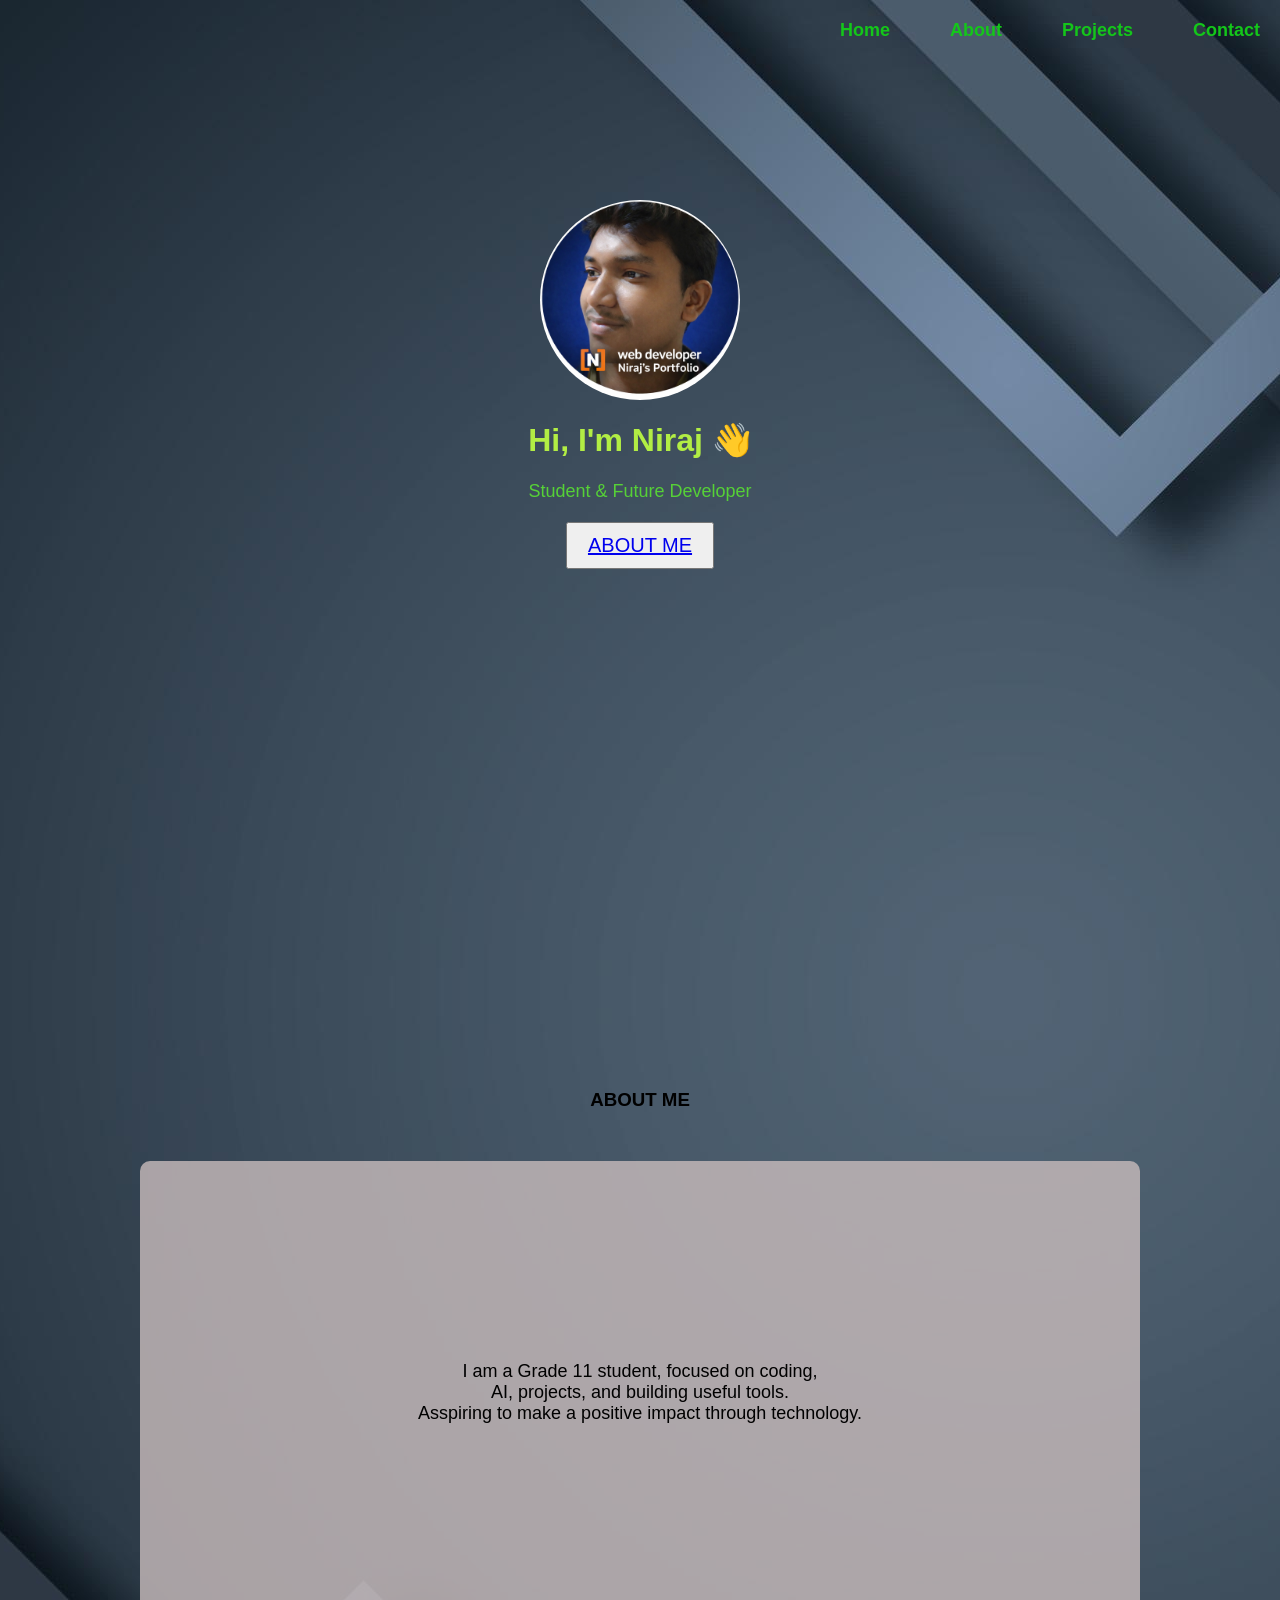
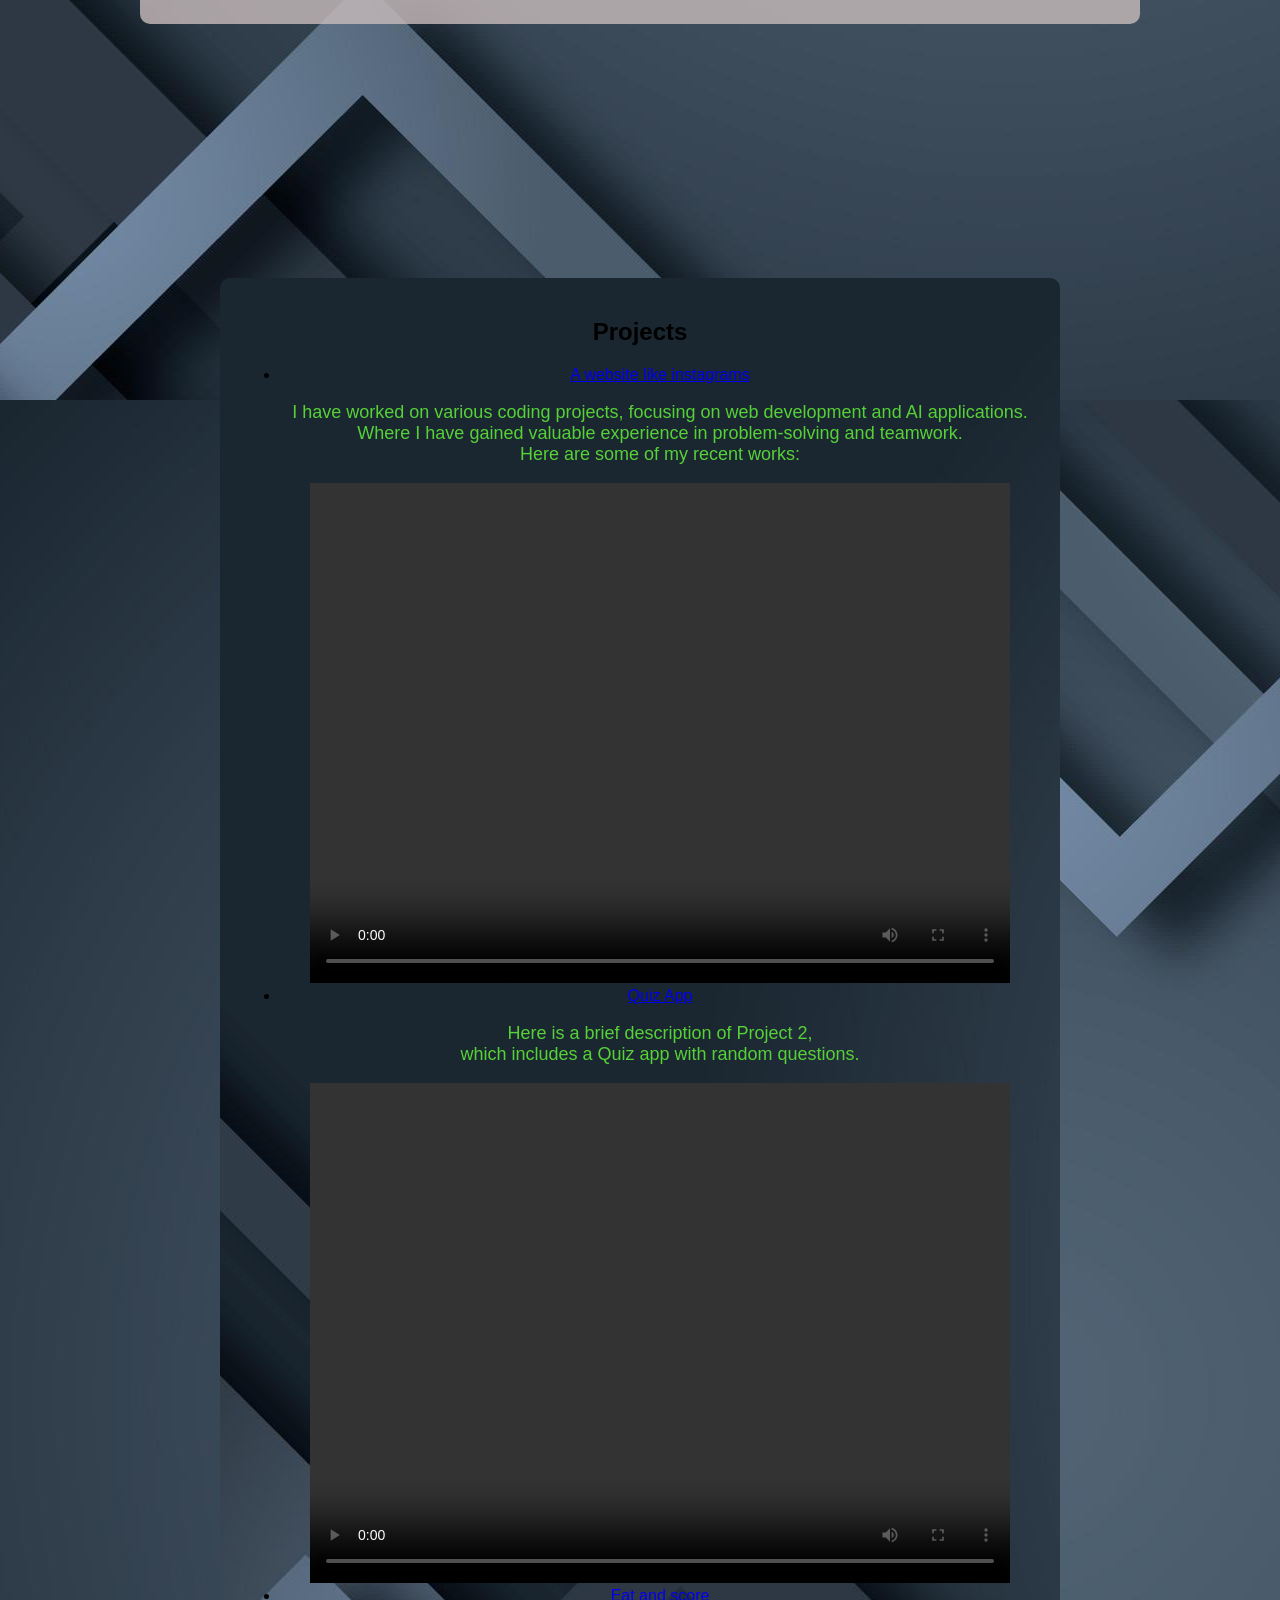
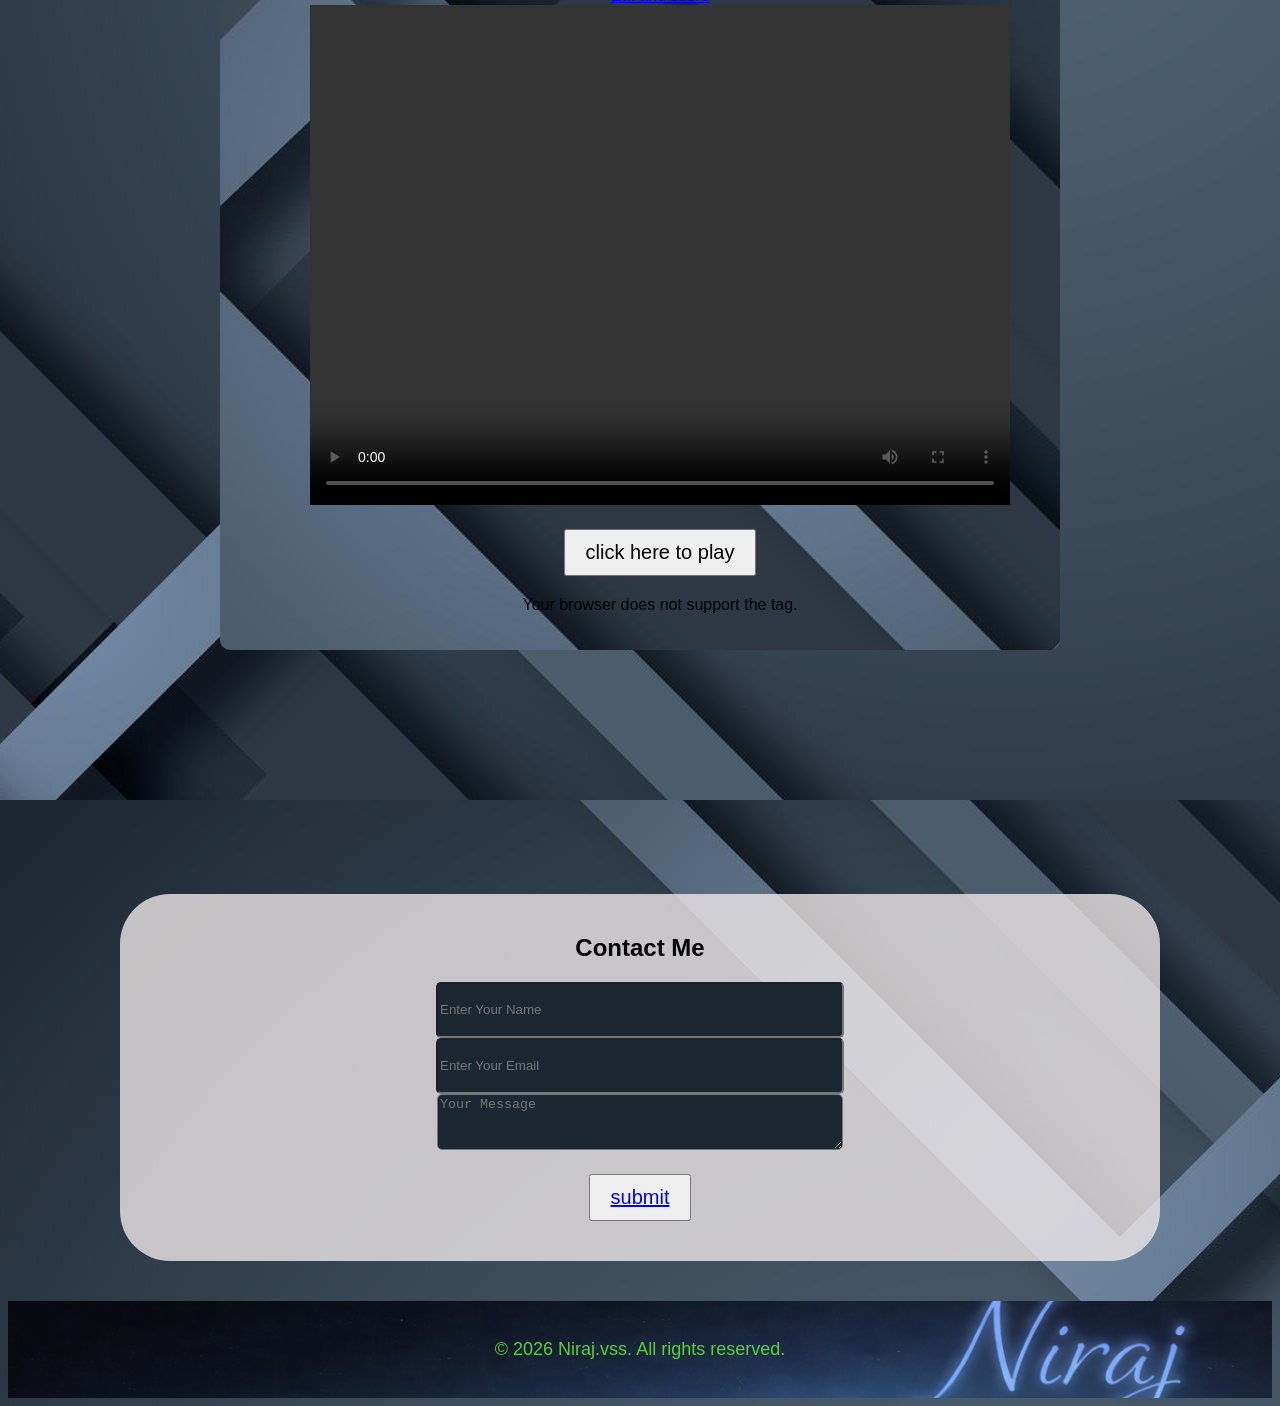
<file: index.html>
<!DOCTYPE html>
<html>
    <head>
     <title>
        Niraj.vss/#hero
     </title>
     <link rel="stylesheet" href="cv website structure.css">
    </head>


    <body background="">
        
        <div class="hero">
            <img src="profile pic.png">
         <h1>Hi, I'm Niraj 👋</h1>
         <p>Student & Future Developer</p>
        </div>

         <button ><a href="About Me.html">ABOUT ME</a></button>
        
        <h3 align="center" style="padding-top: 500px">ABOUT ME</h3>

        <div class="ABOUT">
            <p1> I am a Grade 11 student, focused on coding,<br> AI, projects, and building useful tools.<br>Asspiring to make a positive impact through technology.</p1>
        </div>

        

        <div class="canvas">
            <canvas class="connecting-dots">

            </canvas>
        </div>

         <nav class="navigation-bar">
            <ul class="navigation">
                <li class="navigation-item navigation-item--active" id="nav-hero"><a href="#hero">Home</a></li>
                <li class="navigation-item" id="nav-about"><a href="About Me.html">About</a></li>
                <li class="navigation-item" id="nav-projects"><a href="Quiz app.mp4">Projects</a></li>
                <li class="navigation-item" id="nav-contact"><a href="contact.html">Contact</a></li>

            </ul>
        </nav>
        <div class="projects">
            <h2>Projects</h2>
            <ul>
                <li><a href="project1.html">A website like instagrams</a>
                <p>I have worked on various coding projects, focusing on web development and AI applications.<br> Where I have gained valuable experience in problem-solving and teamwork.<br>Here are some of my recent works:</p>
            <video controls  width="700px" height="500px" align="center">
                <source src="insta.mp4" type="video/mp4">
                Your browser does not support the video tag.
            </video>

            </li>
                <li><a href="project2.html">Quiz App</a>
            <p> Here is a brief description of Project 2,<br>which includes a Quiz app with random questions.</p>
                <video controls  width="700px" height="500px" align="center">
                    <source src="Quiz app.mp4" type="video/mp4">
                    Your browser does not support the video tag.    
        </li>
                <li><a href="project3.html">Eat and score</a>
                <video controls  width="700px" height="500px" align="center">
                    <source src="Eat and score.mp4" type="video/mp4">
                    </video>
                    <button <a href="https://scratch.mit.edu/projects/1260442767" target="_blank">click here to play</a></button>
                    Your browser does not support the tag.
                
                </li>
            </ul>
        </div>

       <div class="canvas">
            <canvas class="connecting-dots">
            </canvas>
    
        <form>
                <div class="contact-form">
                    <h2>Contact Me</h2>
                    <input type="text" placeholder="Enter Your Name" required><br>
                    <input type="email" placeholder="Enter Your Email" required><br>
                    <textarea placeholder="Your Message" required></textarea><br>
                    <button > <a href="submit.html">submit</a></button>
                </div>
        </form>
        <footer class="footer">
            <p>© 2026 Niraj.vss. All rights reserved.</p>
        </footer>


    </body>
</html>
</file>
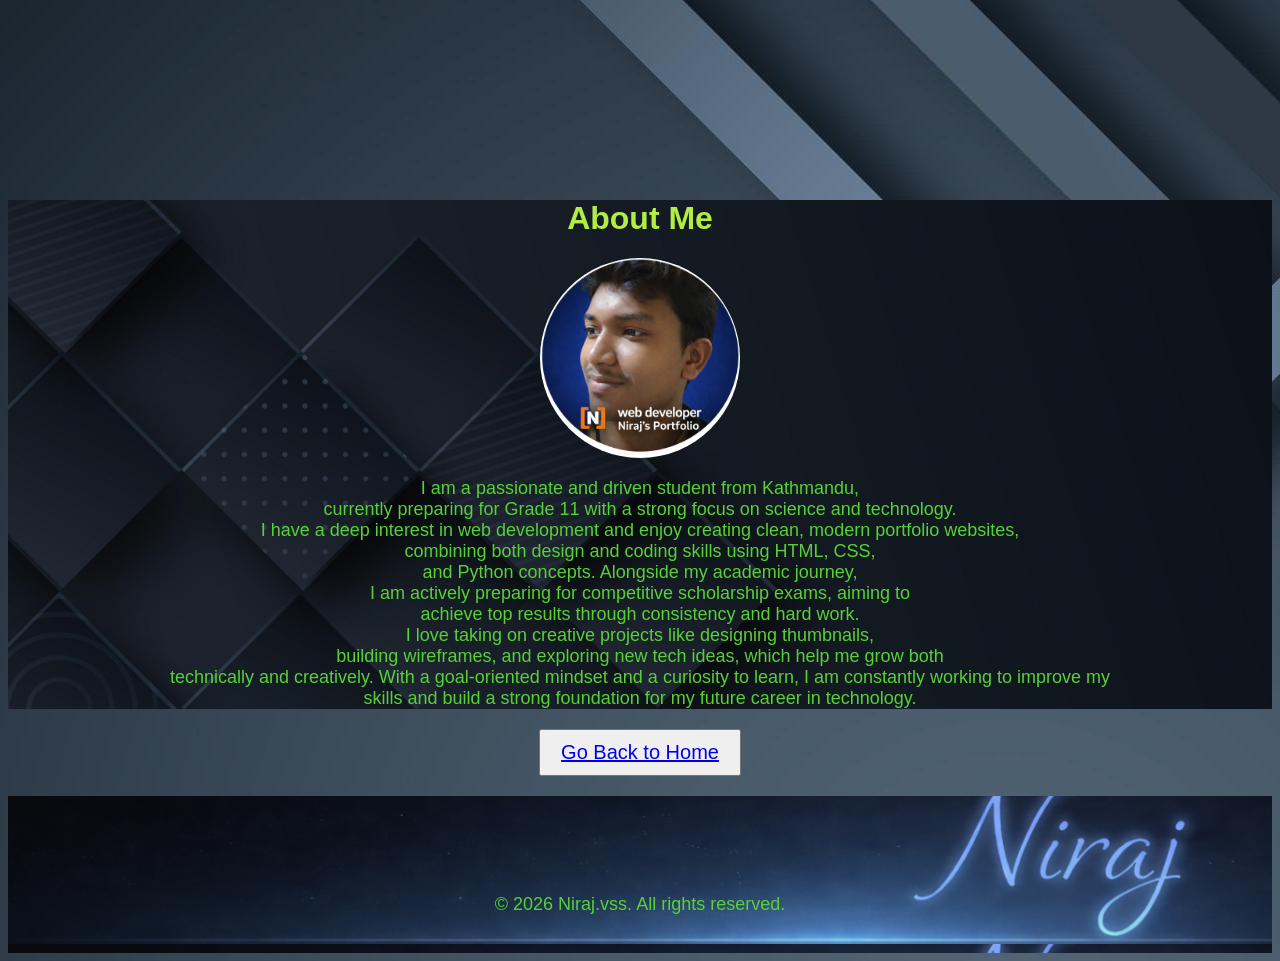
<file: About Me.html>
<!DOCTYPE html>
<html>
    <head>
     <title>
        Niraj.vss/#hero
     </title>
     <link rel="stylesheet" href="cv website structure.css">
    </head>
    <body>
        <div class="About Me" style="background-image: url(about\ page\ bg.jpg); background-size: cover;">
            <h1>About Me</h1>
             <img src="profile pic.png" alt="Profile Picture" class="profile-pic">
            <p font-family="Arial, sans-serif" font-size="16px" line-height="1.5">
                I am a passionate and driven student from Kathmandu, <br>currently preparing for Grade 11 with a strong focus on science and technology.<br> I have a deep interest in web development and enjoy creating clean, modern portfolio websites,<br> combining both design and coding skills using HTML, CSS,<br> and Python concepts. Alongside my academic journey,<br> I am actively preparing for competitive scholarship exams, aiming to <br>achieve top results through consistency and hard work.<br> I love taking on creative projects like designing thumbnails,<br> building wireframes, and exploring new tech ideas, which help me grow both<br> technically and creatively. With a goal-oriented mindset and a curiosity to learn, I am constantly working to improve my<br> skills and build a strong foundation for my future career in technology.
            </p>
        </div>
        <bottom>
            <button><a href="index.html">Go Back to Home</a></button>
        </bottom>

        <footer class="footer" style="padding-top: 80px; padding-bottom: 20px;">   
            <p>&copy; 2026 Niraj.vss. All rights reserved.</p>  
        </footer>
    </body>
</file>
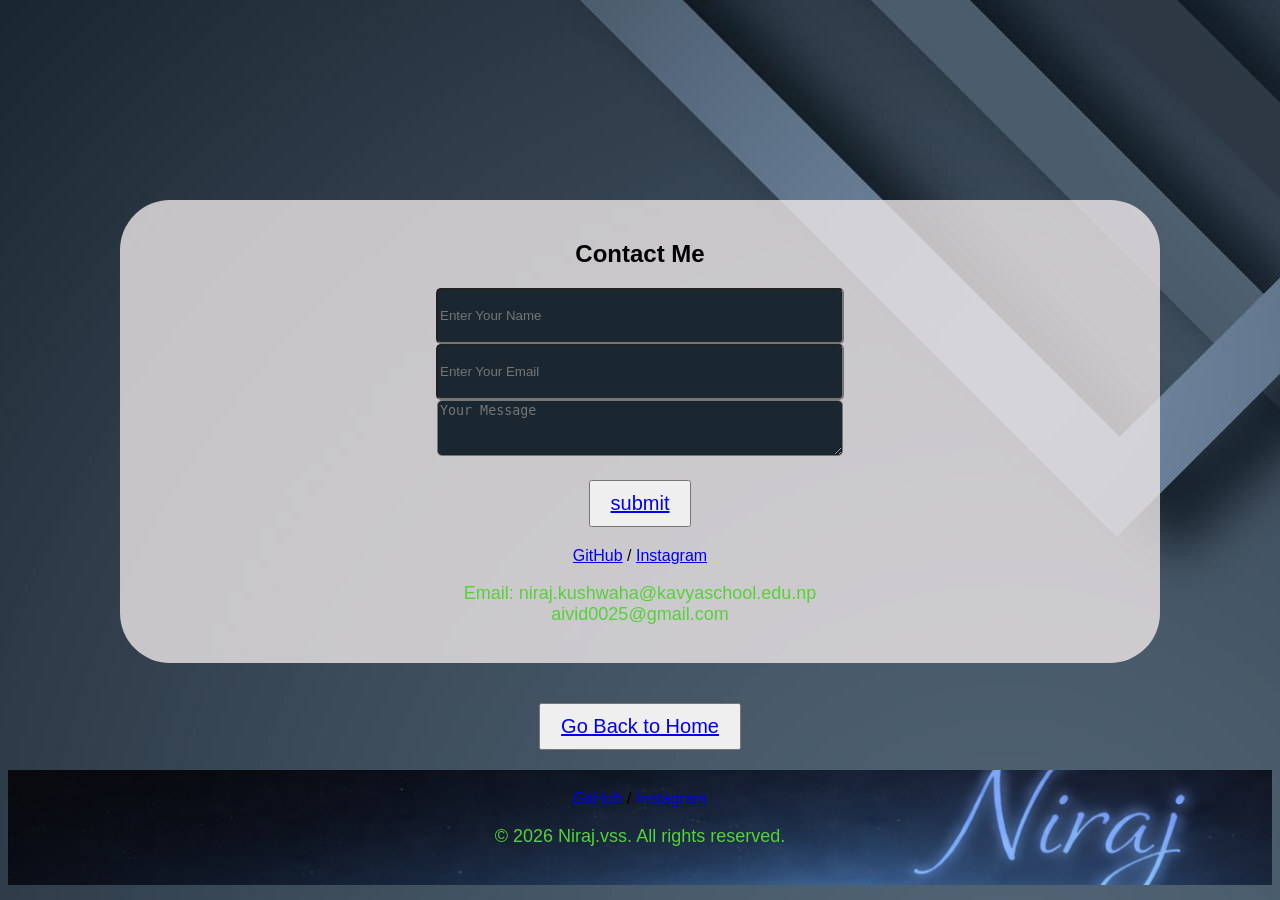
<file: contact.html>
<!DOCTYPE html>
<html>
    <head>
     <title>
        Niraj.vss/#hero
     </title>
     <link rel="stylesheet" href="cv website structure.css">
    </head>
    <body>
         <form>
                <div class="contact-form">
                    <h2>Contact Me</h2>
                    <input type="text" placeholder="Enter Your Name" required><br>
                    <input type="email" placeholder="Enter Your Email" required><br>
                    <textarea placeholder="Your Message" required></textarea><br>
                    <button > <a href="submit.html">submit</a></button>
                    <a href="https://github.com/nirajkushwaha2082" target="_blank">GitHub</a> / <a href="https://www.instagram.com/nirajkushwaha4752/" target="_blank">Instagram</a>
                    <p> Email: niraj.kushwaha@kavyaschool.edu.np<br>aivid0025@gmail.com</p>
                </div>
        </form>
        <bottom>
            <button><a href="cv website structure.html">Go Back to Home</a></button>
        </bottom>
        <footer class="footer">
            <a href="https://github.com/nirajkushwaha2082" target="_blank">GitHub</a> / <a href="https://www.instagram.com/nirajkushwaha4752/" target="_blank">Instagram</a>
            <p>© 2026 Niraj.vss. All rights reserved.</p>
        </footer>

    </body>
</file>
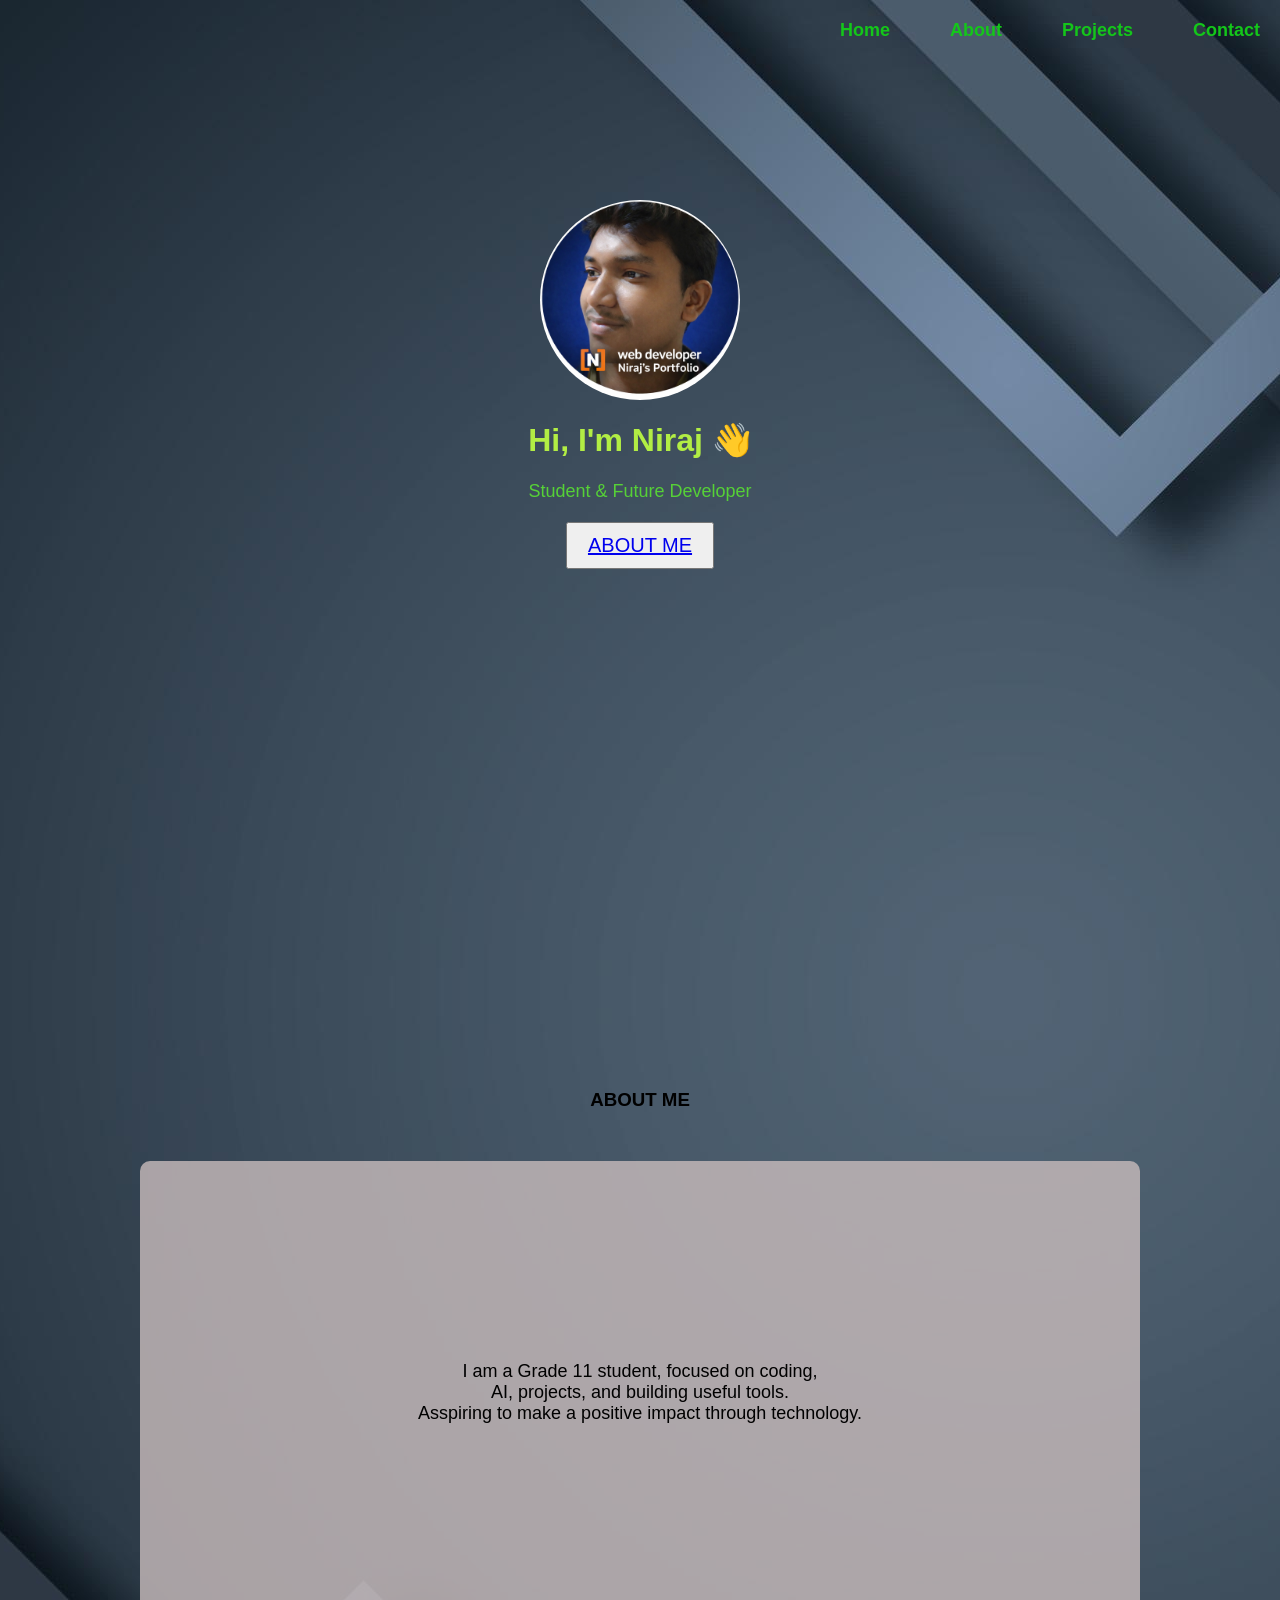
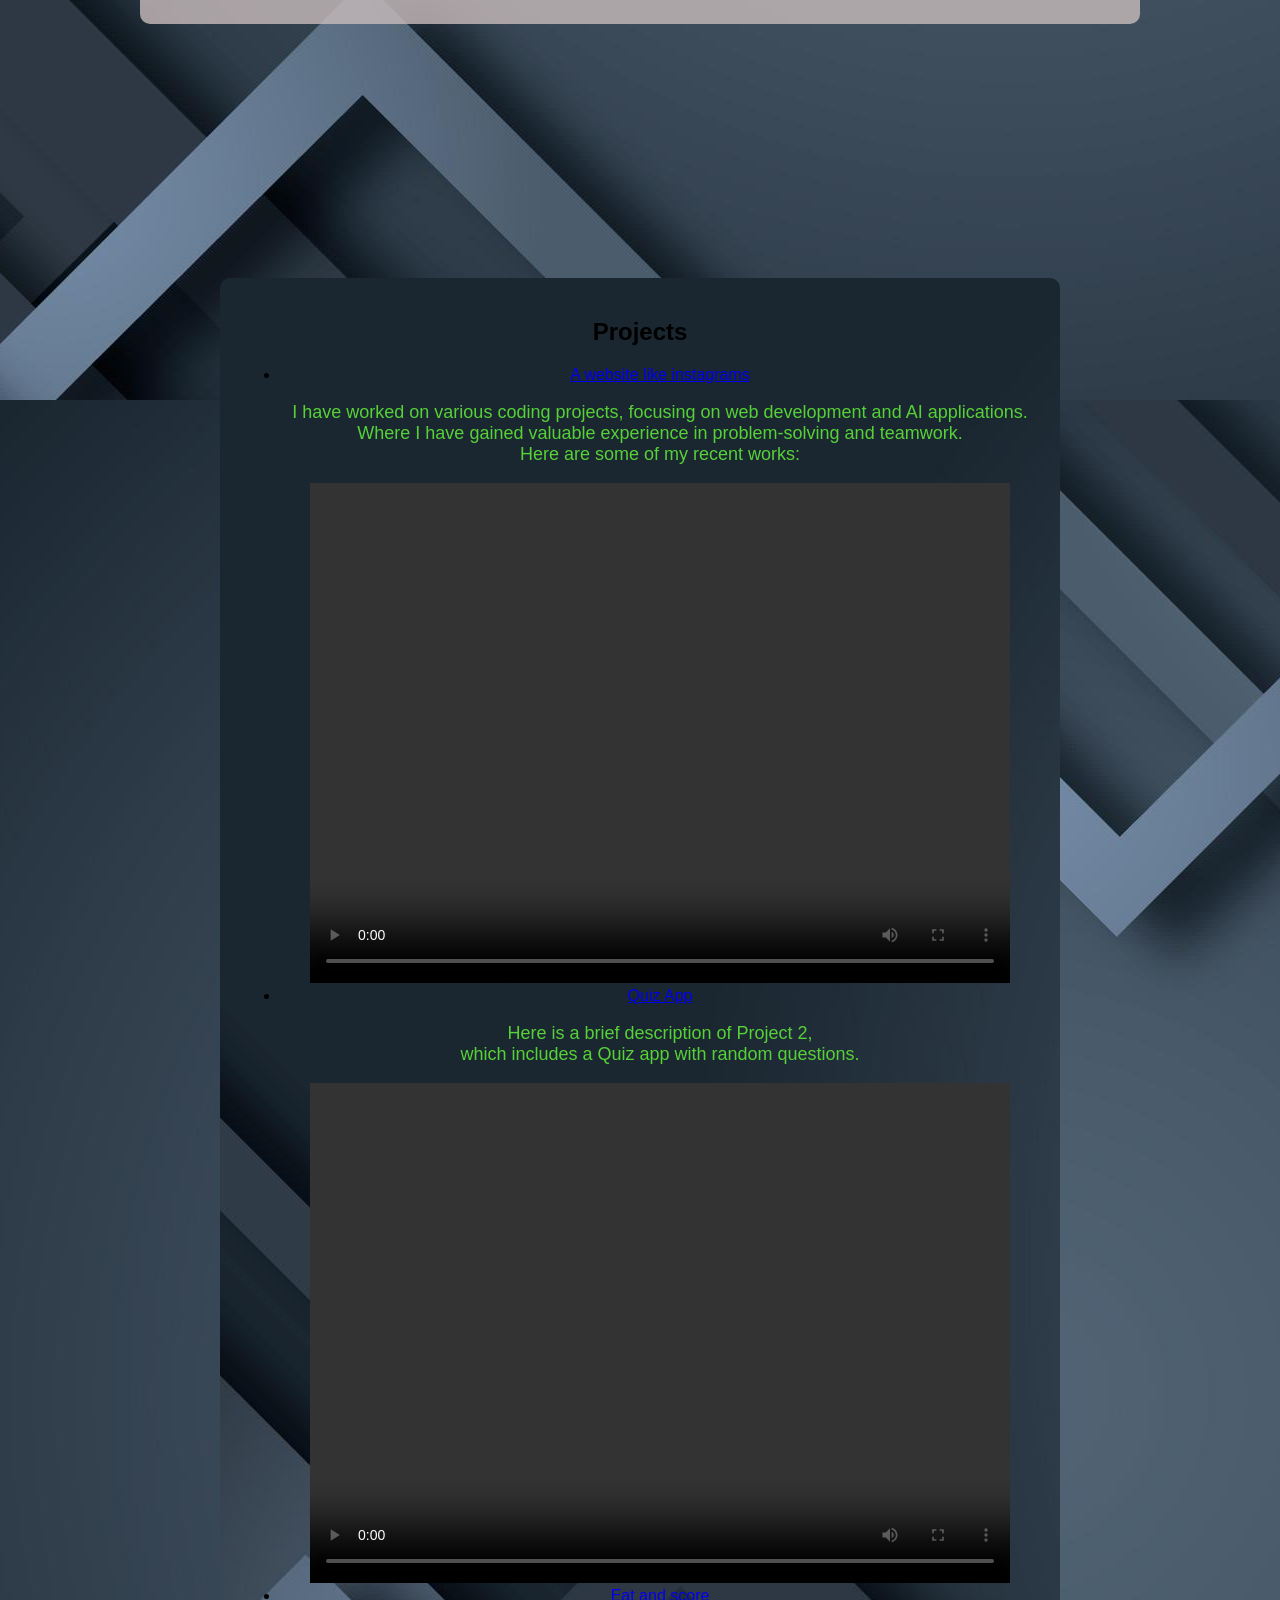
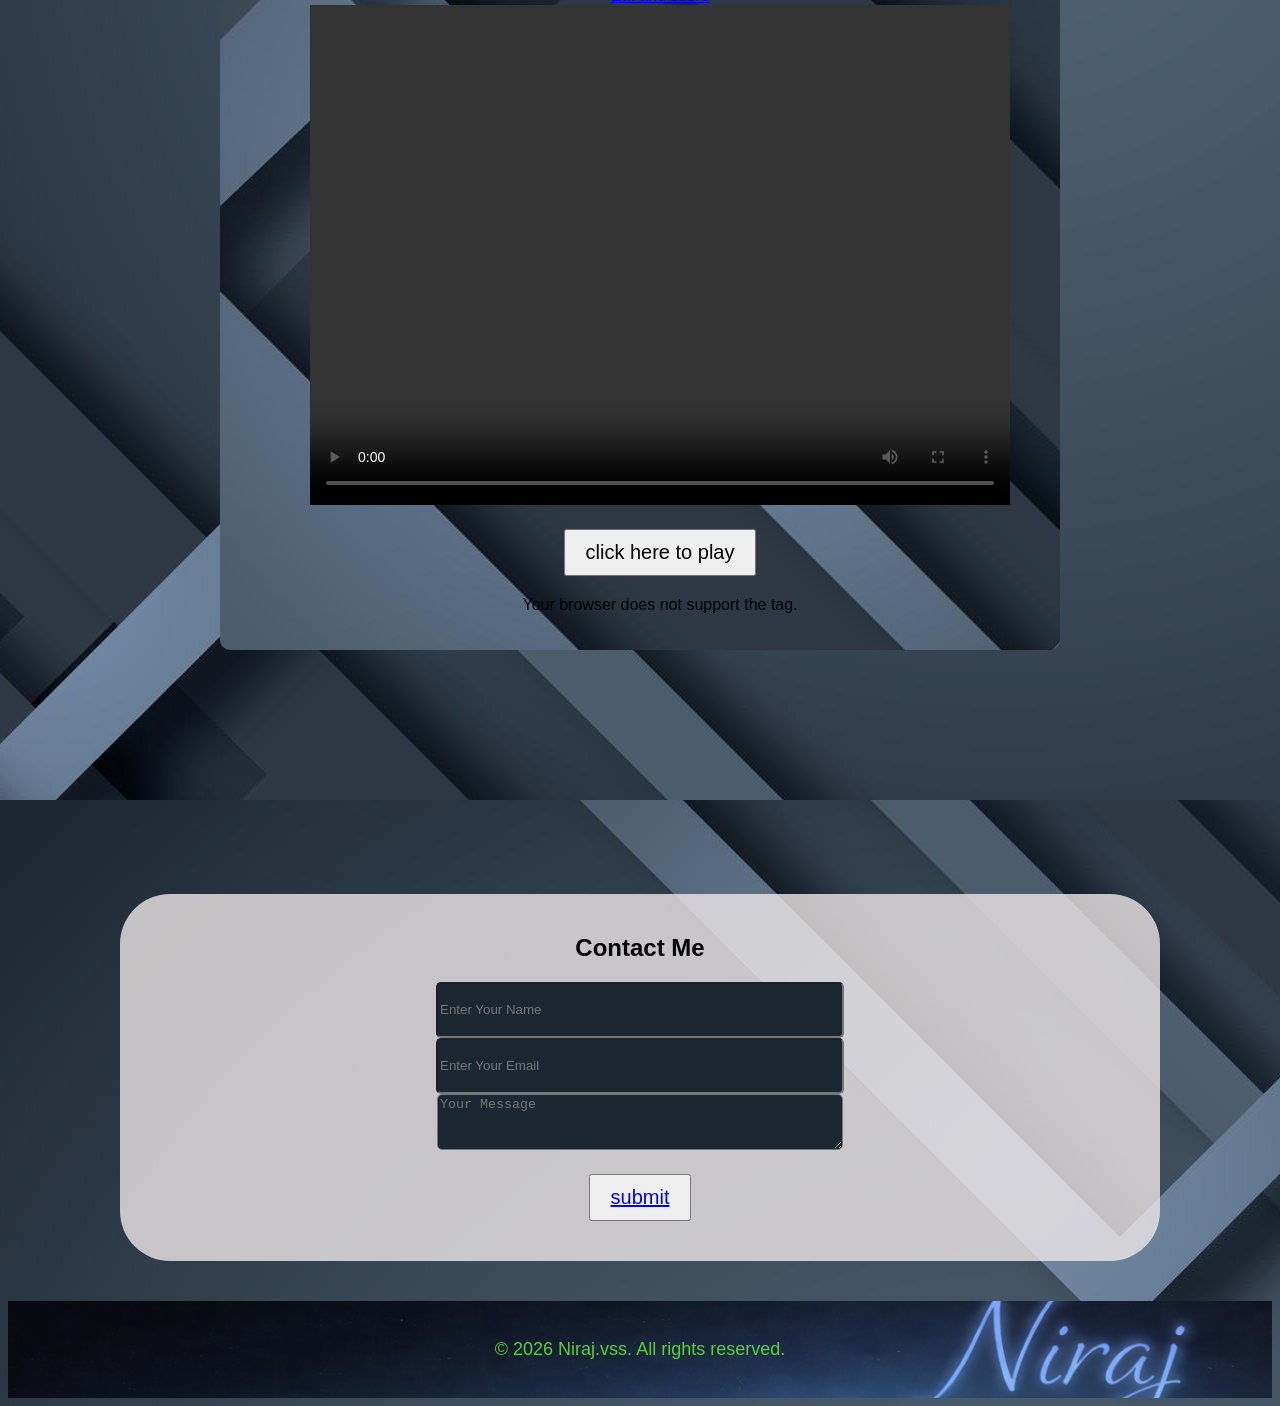
<file: cv website structure.html>
<!DOCTYPE html>
<html>
    <head>
     <title>
        Niraj.vss/#hero
     </title>
     <link rel="stylesheet" href="cv website structure.css">
    </head>


    <body background="">
        
        <div class="hero">
            <img src="profile pic.png">
         <h1>Hi, I'm Niraj 👋</h1>
         <p>Student & Future Developer</p>
        </div>

         <button ><a href="About Me.html">ABOUT ME</a></button>
        
        <h3 align="center" style="padding-top: 500px">ABOUT ME</h3>

        <div class="ABOUT">
            <p1> I am a Grade 11 student, focused on coding,<br> AI, projects, and building useful tools.<br>Asspiring to make a positive impact through technology.</p1>
        </div>

        

        <div class="canvas">
            <canvas class="connecting-dots">

            </canvas>
        </div>

         <nav class="navigation-bar">
            <ul class="navigation">
                <li class="navigation-item navigation-item--active" id="nav-hero"><a href="#hero">Home</a></li>
                <li class="navigation-item" id="nav-about"><a href="#about">About</a></li>
                <li class="navigation-item" id="nav-projects"><a href="#projects">Projects</a></li>
                <li class="navigation-item" id="nav-contact"><a href="#contact">Contact</a></li>

            </ul>
        </nav>
        <div class="projects">
            <h2>Projects</h2>
            <ul>
                <li><a href="project1.html">A website like instagrams</a>
                <p>I have worked on various coding projects, focusing on web development and AI applications.<br> Where I have gained valuable experience in problem-solving and teamwork.<br>Here are some of my recent works:</p>
            <video controls  width="700px" height="500px" align="center">
                <source src="insta.mp4" type="video/mp4">
                Your browser does not support the video tag.
            </video>

            </li>
                <li><a href="project2.html">Quiz App</a>
            <p> Here is a brief description of Project 2,<br>which includes a Quiz app with random questions.</p>
                <video controls  width="700px" height="500px" align="center">
                    <source src="Quiz app.mp4" type="video/mp4">
                    Your browser does not support the video tag.    
        </li>
                <li><a href="project3.html">Eat and score</a>
                <video controls  width="700px" height="500px" align="center">
                    <source src="Eat and score.mp4" type="video/mp4">
                    </video>
                    <button <a href="https://scratch.mit.edu/projects/1260442767" target="_blank">click here to play</a></button>
                    Your browser does not support the tag.
                
                </li>
            </ul>
        </div>

       <div class="canvas">
            <canvas class="connecting-dots">
            </canvas>
    
        <form>
                <div class="contact-form">
                    <h2>Contact Me</h2>
                    <input type="text" placeholder="Enter Your Name" required><br>
                    <input type="email" placeholder="Enter Your Email" required><br>
                    <textarea placeholder="Your Message" required></textarea><br>
                    <button > <a href="submit.html">submit</a></button>
                </div>
        </form>
        <footer class="footer">
            <p>© 2026 Niraj.vss. All rights reserved.</p>
        </footer>


    </body>
</html>
</file>
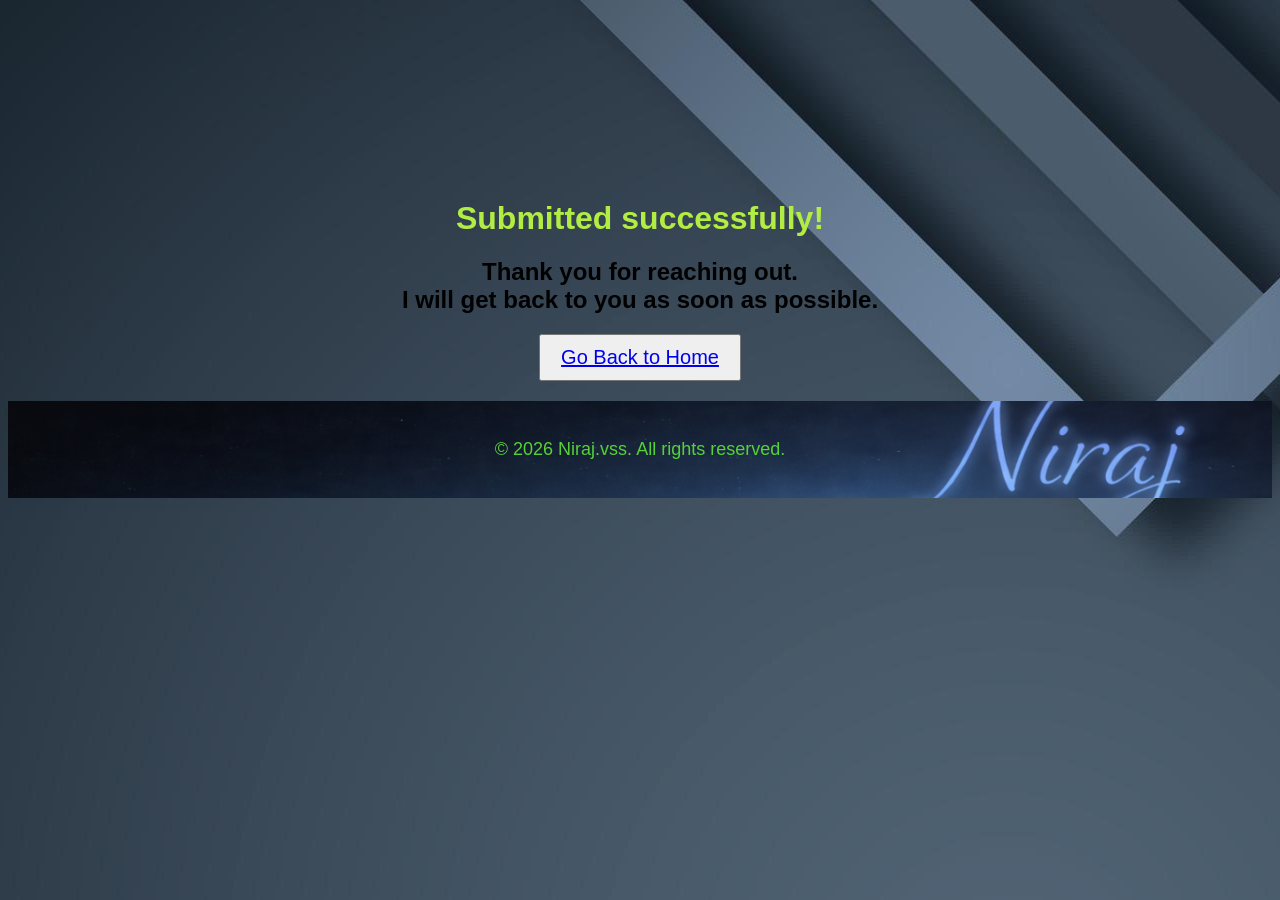
<file: submit.html>
<!DOCTYPE html>
<html>
    <head>
     <title>
        Niraj.vss/#hero
     </title>
     <link rel="stylesheet" href="cv website structure.css">
    </head>
    <body>
        <h1>Submitted successfully!</h1>
        <h2 align="center">Thank you for reaching out.<br> I will get back to you as soon as possible.</h2>
        <button><a href="cv website structure.html">Go Back to Home</a></button>
        <footer class="footer" align="down">
            <p>&copy; 2026 Niraj.vss. All rights reserved.</p>
        </footer>
    </body>
</html>
</file>
<file: cv website structure.css>
body{
    background-image:url(background\ img.jpg);
    background-color: rgba(15, 192, 77, 0.8);
    margin-top: 200px;
    font-family: 'Franklin Gothic Medium', 'Arial Narrow', Arial, sans-serif;
    background-repeat: inherit;
    background-position-x: center;
}

.navigation-bar {
    position: fixed;
    top: 0;
    left: 0;
    width: 100%;
    display: flex;
    justify-content: right;
    z-index: 1000;
}
.navigation {
    list-style: none;
    display: flex;
    gap: 20px;
    padding: 10px 0;
    margin: 0;
}
.navigation-item {
    padding: 10px 20px;
    border-radius: 5px;
    transition: background-color 0.3s ease;
}
img {
    display: block;
    margin: 0 auto;
    width: 200px;
    height: 200px;
    border-radius: 50%;
    margin-bottom: 20px;
}
.navigation-item a {
    font-size: large;
    text-decoration:aquamarine;
    color: #14c61a;
    font-weight: bold;
}
.footer {
    text-align: center;
    padding: 20px 0;
    background-image: url(footer\ bg\(1\).png);
    background-color: rgba(255, 255, 255, 0.8);
    position:not set;
    bottom: 0;
    width: 100%;
}
h1 {
    text-align: center;
    color: #b2ed44;
}


p {
    text-align: center;
    color: #56d137;
    font-size: 18px;
}
button {
    display: block;
    margin: 20px auto;
    padding: 10px 20px;
    font-size: 20px;
    cursor: pointer;
}
.contact-form {
    text-align: center;
    max-width: 1000px;
    margin: 40px auto;
    padding: 20px;
    background-color: rgba(238, 232, 232, 0.8);
    border-radius: 50px;
}
.ABOUT {
    font-size: 18px;
    text-align: center;
    max-width: 600px;
    margin: 50px auto;
    padding: 200px;
    background-color: rgba(201, 188, 188, 0.8);
    border-radius: 10px;
}
.p1 {
    font-size: 18px;
    text-align: center;
    max-width: 600px;
    margin: 50px auto;
    padding: 200px;
    background-color: rgba(255, 255, 255, 0.8);
    border-radius: 10px;
}
.h3 {
    text-align: center;
    padding-top: 500px;
}

:placeholder-shown {
    background-image: url(background\ img.jpg);
    background-color: rgba(225, 232, 234, 0.8);
    border-radius: 5px;
    width: 400px;
    height: 50px;
}
.img1 {
    display: block;
    margin: 0 auto;
    width: 200px;
    height: 200px;
    border-radius: 50%;
    margin-bottom: 20px;
}
.video-controls {
    align-content: center;
    display: block;
    margin: 0 auto;
    width: 700px;
    height: 500px;
    border-radius: 10px;
    margin-bottom: 20px;
}
.projects {
    text-align: center;
    max-width: 800px;
    margin: 50px auto;
    padding: 20px;
    background-image: url(background\ img.jpg);
    background-color: rgba(66, 132, 162, 0.8);
    border-radius: 10px;
}
.textholder {
    background-image: url(background\ img.jpg);
    background-color: rgba(225, 232, 234, 0.8);
    border-radius: 5px;
    width: 400px;
    height: 300px;
}
</file>
